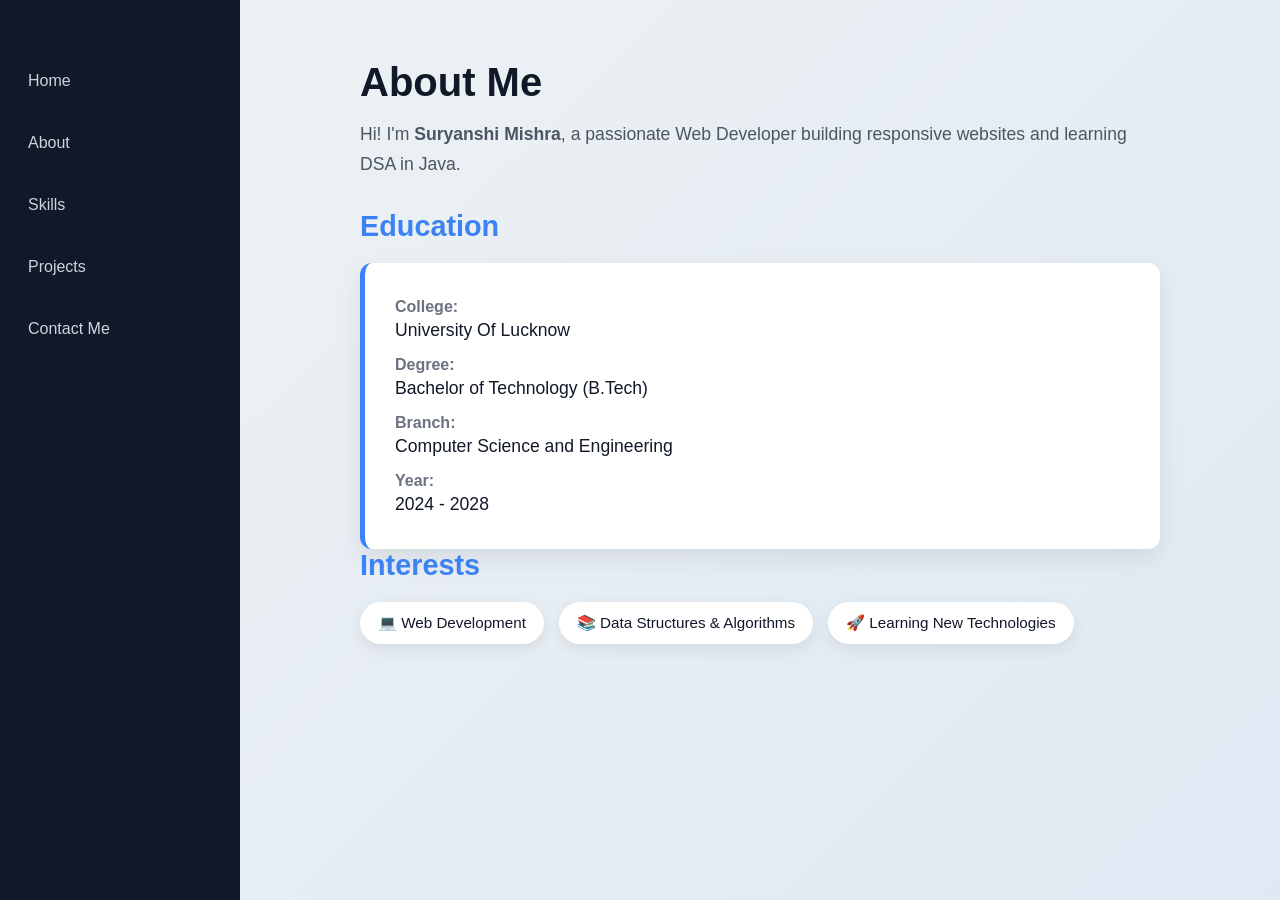
<file: about.html>
<!doctype html>
<html lang="en">
  <head>
    <meta charset="UTF-8" />
    <meta name="viewport" content="width=device-width, initial-scale=1.0" />
    <title>Suryanshi Mishra</title>
    <link rel="stylesheet" href="about.css" />
  </head>
  <body>
    <div class="container">
      <div class="sidebar">
        <nav>
          <ul>
            <li><a href="/">Home</a></li>
            <li><a href="/about.html">About </a></li>
            <li><a href="/skills.html">Skills</a></li>
            <li><a href="/projects.html">Projects</a></li>
            <li><a href="/contact.html">Contact Me</a></li>
          </ul>
        </nav>
      </div>
      <div class="main">
        <section id="about" class="about">
          <h2>About Me</h2>
          <p>
            Hi! I'm <strong>Suryanshi Mishra</strong>, a passionate Web
            Developer building responsive websites and learning DSA in Java.
          </p>

          <h3>Education</h3>
          <div class="education-container">
            <div class="edu-card">
              <h4>College:</h4>
              <p>University Of Lucknow</p>
              <h4>Degree:</h4>
              <p>Bachelor of Technology (B.Tech)</p>
              <h4>Branch:</h4>
              <p>Computer Science and Engineering</p>
              <h4>Year:</h4>
              <p>2024 - 2028</p>
            </div>
          </div>
          <h3>Interests</h3>
          <div class="interest-container">
            <div class="interest-card">💻 Web Development</div>
            <div class="interest-card">📚 Data Structures & Algorithms</div>
            <div class="interest-card">🚀 Learning New Technologies</div>
          </div>
        </section>
      </div>
    </div>
  </body>
</html>
</file>
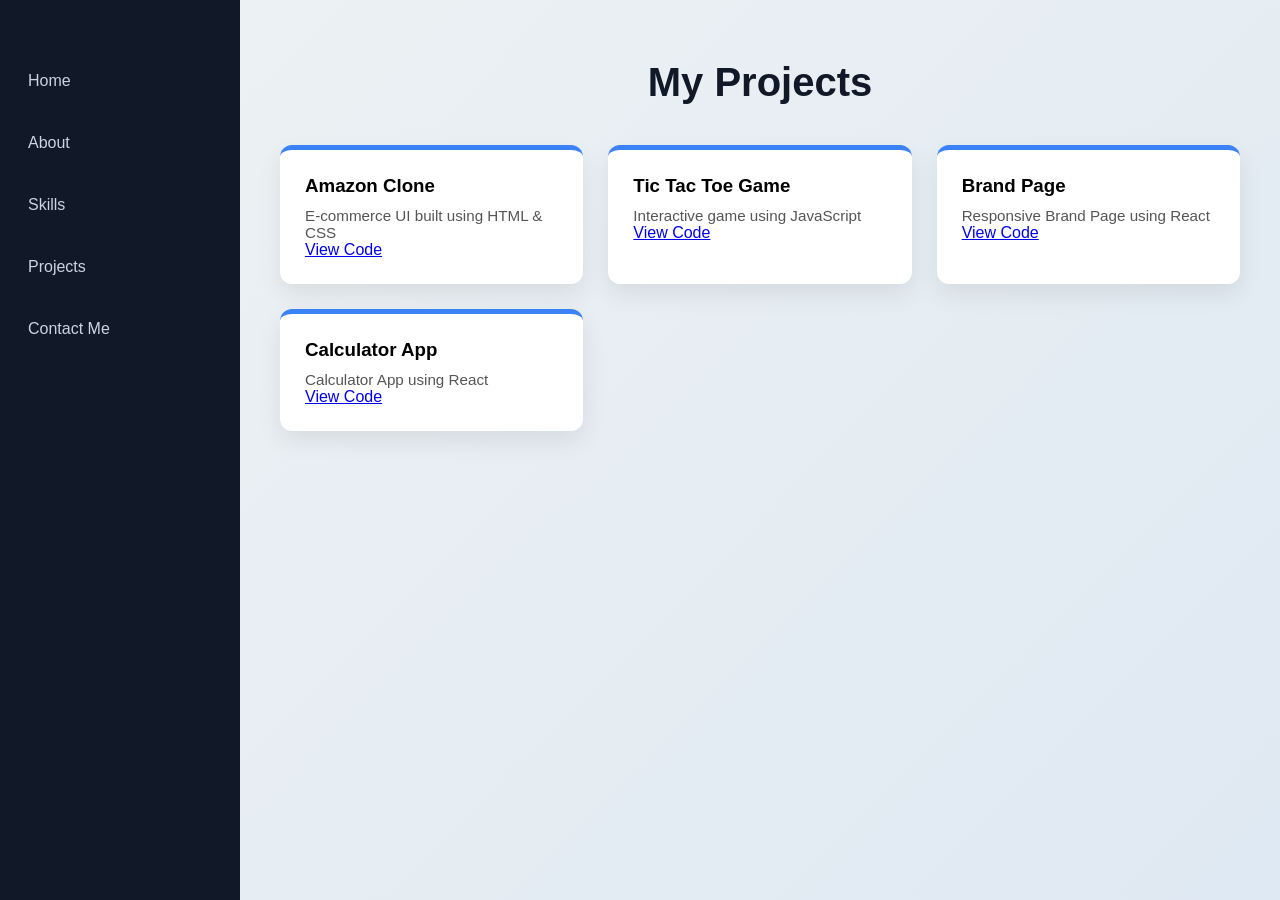
<file: projects.html>
<!doctype html>
<html lang="en">
  <head>
    <meta charset="UTF-8" />
    <meta name="viewport" content="width=device-width, initial-scale=1.0" />
    <title>Suryanshi Mishra</title>
    <link rel="stylesheet" href="projects.css" />
  </head>
  <body>
    <div class="container">
      <div class="sidebar">
        <nav>
          <ul>
            <li><a href="/">Home</a></li>
            <li><a href="/about.html">About</a></li>
            <li><a href="/skills.html">Skills</a></li>
            <li><a href="/projects.html">Projects</a></li>
            <li><a href="/contact.html">Contact Me</a></li>
          </ul>
        </nav>
      </div>
      <div class="main">
        <h2>My Projects</h2>

        <div class="project-container">
          <div class="project-card">
            <h3>Amazon Clone</h3>
            <p>E-commerce UI built using HTML & CSS</p>
            <a
              href="https://github.com/Suryanshi-codes/amazon-clone.git"
              target="_blank"
              >View Code</a
            >
          </div>

          <div class="project-card">
            <h3>Tic Tac Toe Game</h3>
            <p>Interactive game using JavaScript</p>
            <a
              href="https://github.com/Suryanshi-codes/tic-tac-toe.git"
              target="_blank"
              >View Code</a
            >
          </div>

          <div class="project-card">
            <h3>Brand Page</h3>
            <p>Responsive Brand Page using React</p>
            <a
              href="https://github.com/Suryanshi-codes/Brand_Page.git"
              target="_blank"
              >View Code</a
            >
          </div>

          <div class="project-card">
            <h3>Calculator App</h3>
            <p>Calculator App using React</p>
            <a
              href="https://github.com/Suryanshi-codes/Calculator-App.git"
              target="_blank"
              >View Code</a
            >
          </div>
        </div>
      </div>
    </div>
  </body>
</html>
</file>
<file: about.css>
/* Reset */
* {
    margin: 0;
    padding: 0;
    box-sizing: border-box;
    font-family: 'Poppins', sans-serif;
}

/* Body */
body {
    background: linear-gradient(135deg, #eef2f3, #dfe9f3);
}

/* Layout */
.container {
    display: flex;
    min-height: 100vh;
}

/* Sidebar */
.sidebar {
    width: 240px;
    background: #111827;
    padding-top: 40px;
    position: fixed;
    height: 100%;
}

.sidebar nav ul {
    list-style: none;
}

.sidebar nav ul li {
    margin: 20px 0;
}

.sidebar nav ul li a {
    color: #cbd5e1;
    text-decoration: none;
    padding: 12px 25px;
    display: block;
    transition: 0.3s;
    border-left: 3px solid transparent;
}

.sidebar nav ul li a:hover {
    background: #1f2937;
    color: #fff;
    border-left: 3px solid #3b82f6;
}

/* Main Content */
.main {
    margin-left: 240px;
    padding: 60px 40px;
    width: 100%;
}

/* About Section */
.about {
    max-width: 800px;
    margin: auto;
}

.about h2 {
    font-size: 2.5rem;
    margin-bottom: 15px;
    color: #111827;
}

.about p {
    font-size: 1.1rem;
    color: #4b5563;
    line-height: 1.7;
    margin-bottom: 30px;
}

/* Education Title */
.about h3 {
    font-size: 1.8rem;
    margin-bottom: 20px;
    color: #3b82f6;
}

/* Education Card */
.education-container {
    display: flex;
}

.edu-card {
    background: #ffffff;
    padding: 25px 30px;
    border-radius: 12px;
    width: 100%;
    box-shadow: 0 10px 25px rgba(0,0,0,0.08);
    transition: all 0.3s ease;
    border-left: 5px solid #3b82f6;
}

.edu-card:hover {
    transform: translateY(-8px);
    box-shadow: 0 15px 35px rgba(0,0,0,0.12);
}

/* Card Content */
.edu-card h4 {
    font-size: 1rem;
    color: #6b7280;
    margin-top: 10px;
}

.edu-card p {
    font-size: 1.1rem;
    font-weight: 500;
    color: #111827;
    margin-bottom: 5px;
}

/* Responsive */
@media (max-width: 768px) {
    .sidebar {
        position: relative;
        width: 100%;
        height: auto;
    }

    .main {
        margin-left: 0;
        padding: 30px 20px;
    }

    .education-container {
        flex-direction: column;
    }
}
/* Interest Section */
.interest-container {
    display: flex;
    flex-wrap: wrap;
    gap: 15px;
    margin-top: 15px;
}

.interest-card {
    background: #ffffff;
    padding: 12px 18px;
    border-radius: 25px;
    font-size: 0.95rem;
    color: #111827;
    box-shadow: 0 5px 15px rgba(0,0,0,0.08);
    transition: all 0.3s ease;
    cursor: pointer;
}

/* Hover Effect */
.interest-card:hover {
    background: #3b82f6;
    color: #fff;
    transform: translateY(-5px);
}
</file>
<file: projects.css>
/* Reset */
* {
    margin: 0;
    padding: 0;
    box-sizing: border-box;
    font-family: 'Poppins', sans-serif;
}

/* Body */
body {
    background: linear-gradient(135deg, #eef2f3, #dfe9f3);
}

/* Layout */
.container {
    display: flex;
    min-height: 100vh;
}

/* Sidebar */
.sidebar {
    width: 240px;
    background: #111827;
    padding-top: 40px;
    position: fixed;
    height: 100%;
}

.sidebar ul {
    list-style: none;
}

.sidebar ul li {
    margin: 20px 0;
}

.sidebar ul li a {
    color: #cbd5e1;
    text-decoration: none;
    padding: 12px 25px;
    display: block;
    transition: 0.3s;
    border-left: 3px solid transparent;
}

.sidebar ul li a:hover {
    background: #1f2937;
    color: #fff;
    border-left: 3px solid #3b82f6;
}

/* Main */
.main {
    margin-left: 240px;
    padding: 60px 40px;
    width: 100%;
}

/* Heading */
.main h2 {
    text-align: center;
    font-size: 2.5rem;
    margin-bottom: 40px;
    color: #111827;
}

/* Project Grid */
.project-container {
    display: grid;
    grid-template-columns: repeat(auto-fit, minmax(250px, 1fr));
    gap: 25px;
}

/* Project Card */
.project-card {
    background: #ffffff;
    padding: 25px;
    border-radius: 12px;
    box-shadow: 0 10px 25px rgba(0,0,0,0.08);
    transition: all 0.3s ease;
    border-top: 5px solid #3b82f6;
}

.project-card:hover {
    transform: translateY(-10px) scale(1.03);
    background: #3b82f6;
    color: #fff;
}

/* Text */
.project-card h3 {
    margin-bottom: 10px;
}

.project-card p {
    font-size: 0.95rem;
    color: #555;
}

.project-card:hover p {
    color: #e0e7ff;
}

/* Responsive */
@media (max-width: 768px) {
    .sidebar {
        position: relative;
        width: 100%;
        height: auto;
    }

    .main {
        margin-left: 0;
        padding: 30px 20px;
    }
}

/* Project Links */
.project-links {
    margin-top: 15px;
    display: flex;
    gap: 10px;
}

/* Buttons */
.project-links a {
    text-decoration: none;
    padding: 8px 14px;
    border-radius: 6px;
    font-size: 0.9rem;
    background: #3b82f6;
    color: #fff;
    transition: 0.3s;
}

/* Hover Effect */
.project-links a:hover {
    background: #2563eb;
    transform: scale(1.05);
}

/* When card is hovered */
.project-card:hover .project-links a {
    background: #fff;
    color: #3b82f6;
}
</file>
